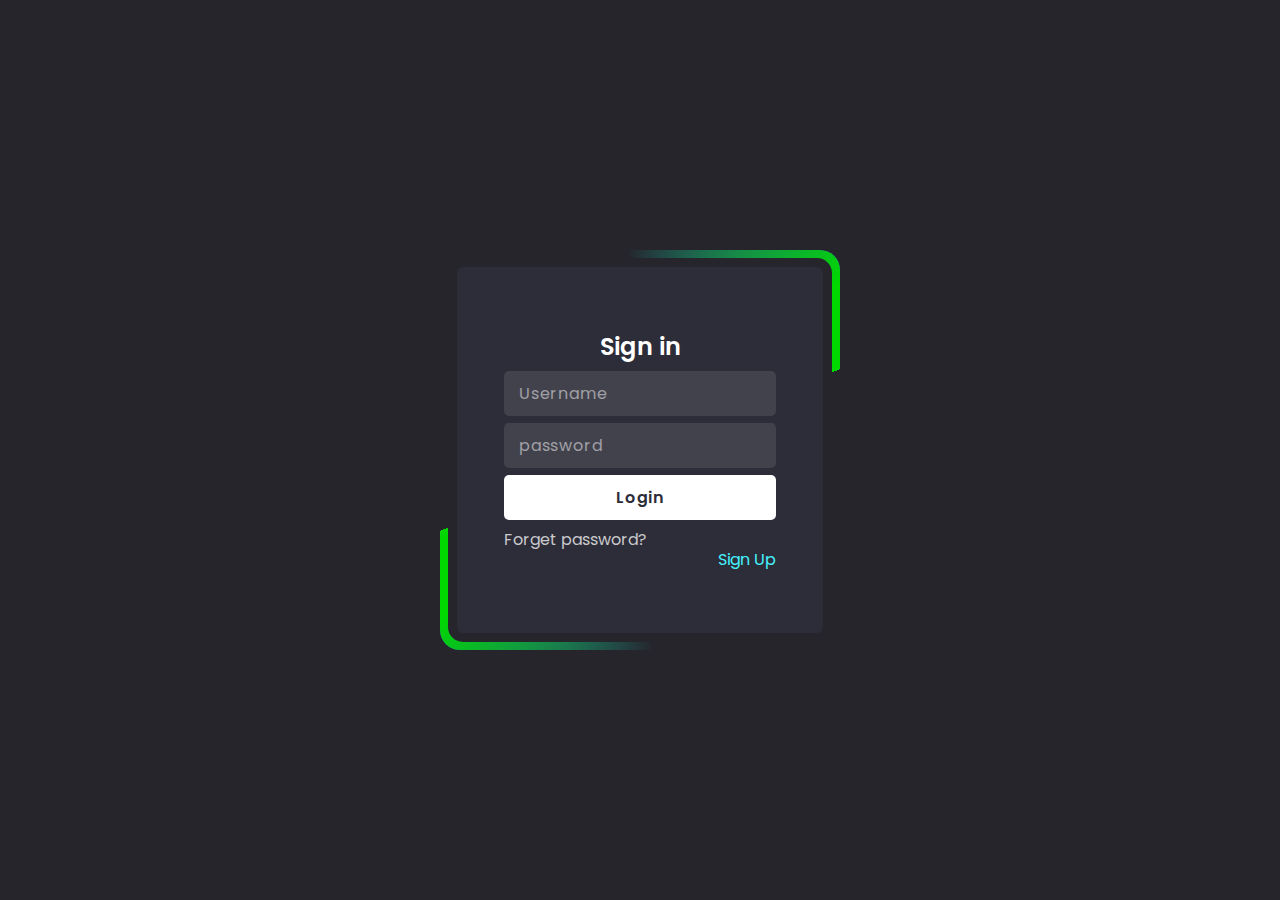
<file: index.html>
<!DOCTYPE html>
<html lang="en">
<head>
    <meta charset="UTF-8">
    <meta name="viewport" content="width=device-width, initial-scale=1.0">
    <link rel="stylesheet" href="style.css">
    <title>Document</title>
</head>
<body>
    
<div class="box">
    <form action="">
        <h2>Sign in</h2>
        <input type="text" name="" id="" placeholder="Username">
        <input type="password" placeholder="password">
        <input type="Submit" onclick="alert('welcome')" value="Login">
        <div class="group">
            <a href="">Forget password?</a>
            <a href="registration.html">Sign Up</a>
        </div>
    </form>
</div>




    <script src="app.js"></script>
</body>
</html>
</file>
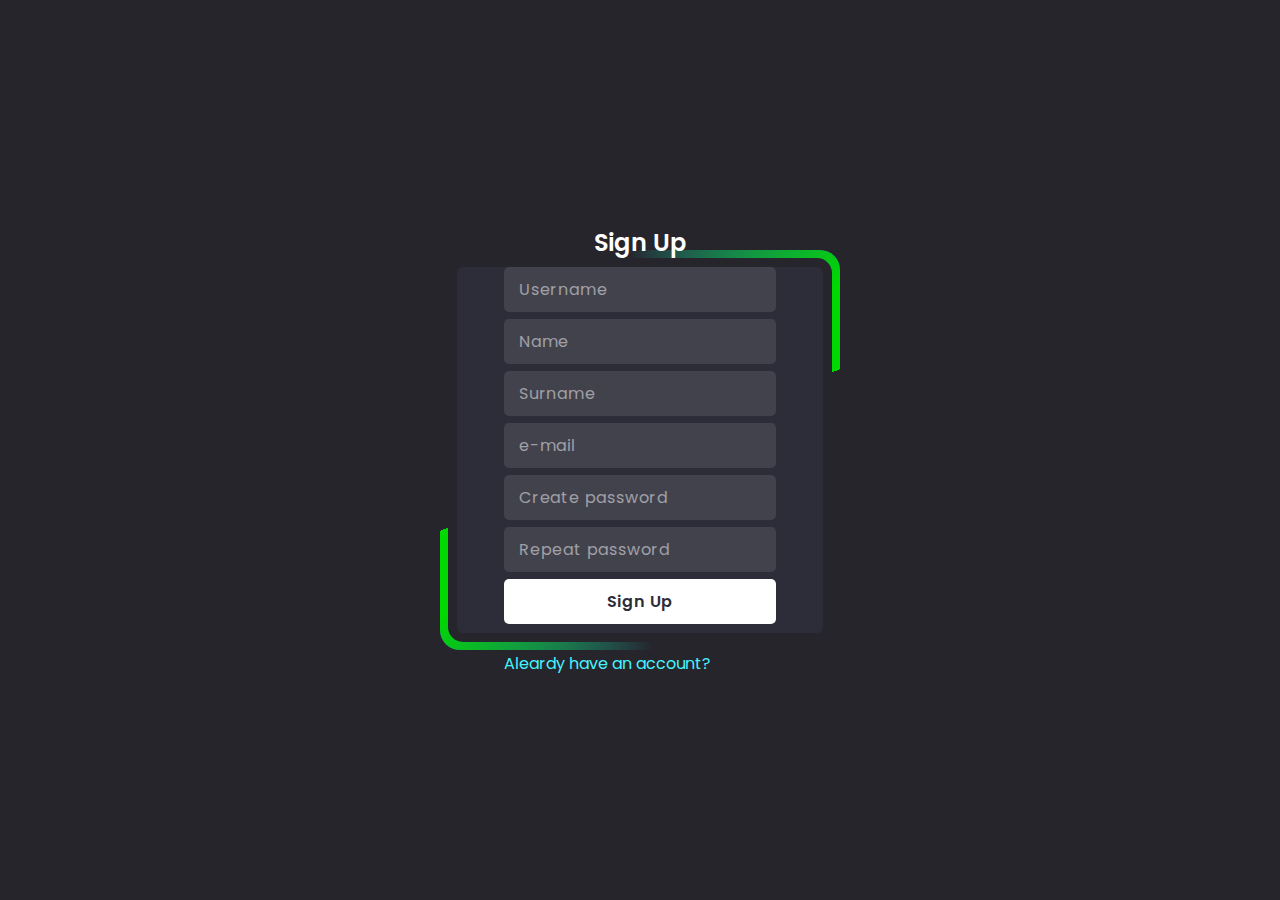
<file: registration.html>
<!DOCTYPE html>
<html lang="en">
<head>
    <meta charset="UTF-8">
    <meta name="viewport" content="width=device-width, initial-scale=1.0">
    <link rel="stylesheet" href="style.css">
    <title>Document</title>
</head>
<body>
    
<div class="box">
    <form action="">
        <h2>Sign Up</h2>
        <input type="text" name="" id="" placeholder="Username" maxlength="20" minlength="3">
        <input type="text" name="" id="" placeholder="Name" >
        <input type="text" name="" id="" placeholder="Surname">
        <input type="email" name="" id="" placeholder="e-mail">
        <input type="password" placeholder="Create password">
        <input type="password" placeholder="Repeat password">
        <input id="Submit" onclick="alert('Congurlations you signed up!')" type="Submit" value="Sign Up">
        <div class="group">
            <a href="index.html">Aleardy have an account?</a>
        </div>
    </form>
</div>




    <script src="app.js"></script>
</body>
</html>
</file>
<file: style.css>
@import url('https://fonts.googleapis.com/css2?family=Pacifico&family=Poppins:ital,wght@0,200;0,700;1,300&family=Roboto:wght@400;500;700;900&family=Rochester&family=Rubik:wght@300&display=swap');

*{
    margin: 0;
    padding: 0;
    box-sizing: border-box;
    font-family: 'Poppins', sans-serif;
}

body {
    display: flex;
    align-items: center;
    justify-content: center;
    min-height: 100vh;
    background: #25252b;
}
.box {
    position: relative;
    width: 400px;
    height: 400px;
    display: flex;
    align-items: center;
    justify-content: center;

    background: repeating-conic-gradient(from var(--a),#3d27ff 0%,#3d27ff  5%, transparent 5%, transparent 35%, #3d27ff 50% );
    animation: animate 4s linear infinite;
    border-radius: 20px;
}
.box::before{
    content: '';
    position: absolute;
    width: 100%;
    height: 100%;
    background: repeating-conic-gradient(from var(--a),#00d800 0%,#00d800 5%, transparent 5%, transparent 35%, #00d800 50% );
    animation: animate 4s linear infinite;
    border-radius: 20px;
    animation-delay: -1s;
}
@property --a{
    syntax: '<angle>';
    inherits: false;
    initial-value: 50deg;
}
@keyframes animate{
    0%{
        --a: 0deg;
    }
    100%{
        --a: 360deg
    }
}
.box::after{
    position: absolute;
    content: '';
    inset: 8px;
    background: #2d2d39;
    border-radius: 15px;
    border: 9px solid #25252b;
}
.box form{
    position: relative;
    width: 100%;
    display: flex;
    align-items: center;
    justify-content: center;
    flex-direction: column;
    gap: 7px;
    padding: 0 40px;
    z-index: 10000;
}

.box form h2{
    color: white;
    font-weight: 600;

}
.box form input{
    position: relative;
    width: 85%;
    background: rgba(255, 255, 255, 0.1);
    padding: 10px 15px;
    border: none;
    outline: none;
    border-radius: 5px;
    color: white;

    font-size: 1em;
    letter-spacing: 0.05em;
}
.box form input::placeholder{
    color: rgba(255, 255, 255, 0.5);
}

.box form input[type="submit"]{
    font-weight: 600;
    background: white;
    color: #2d2d39;
    cursor: pointer;
    transition: 0.5s;
}

.box form input[type="submit"]:hover{
    background: #ff2770;
}

.box form .group{
    width: 85%;
    display: flex;
    justify-content: space-between;

}
.box form .group a{
    color: rgba(255, 255, 255, 0.75);
    text-decoration: none;
}

.box form .group a:last-child{
    color: #45f3ff;
    margin-top: 20px;
}
</file>
